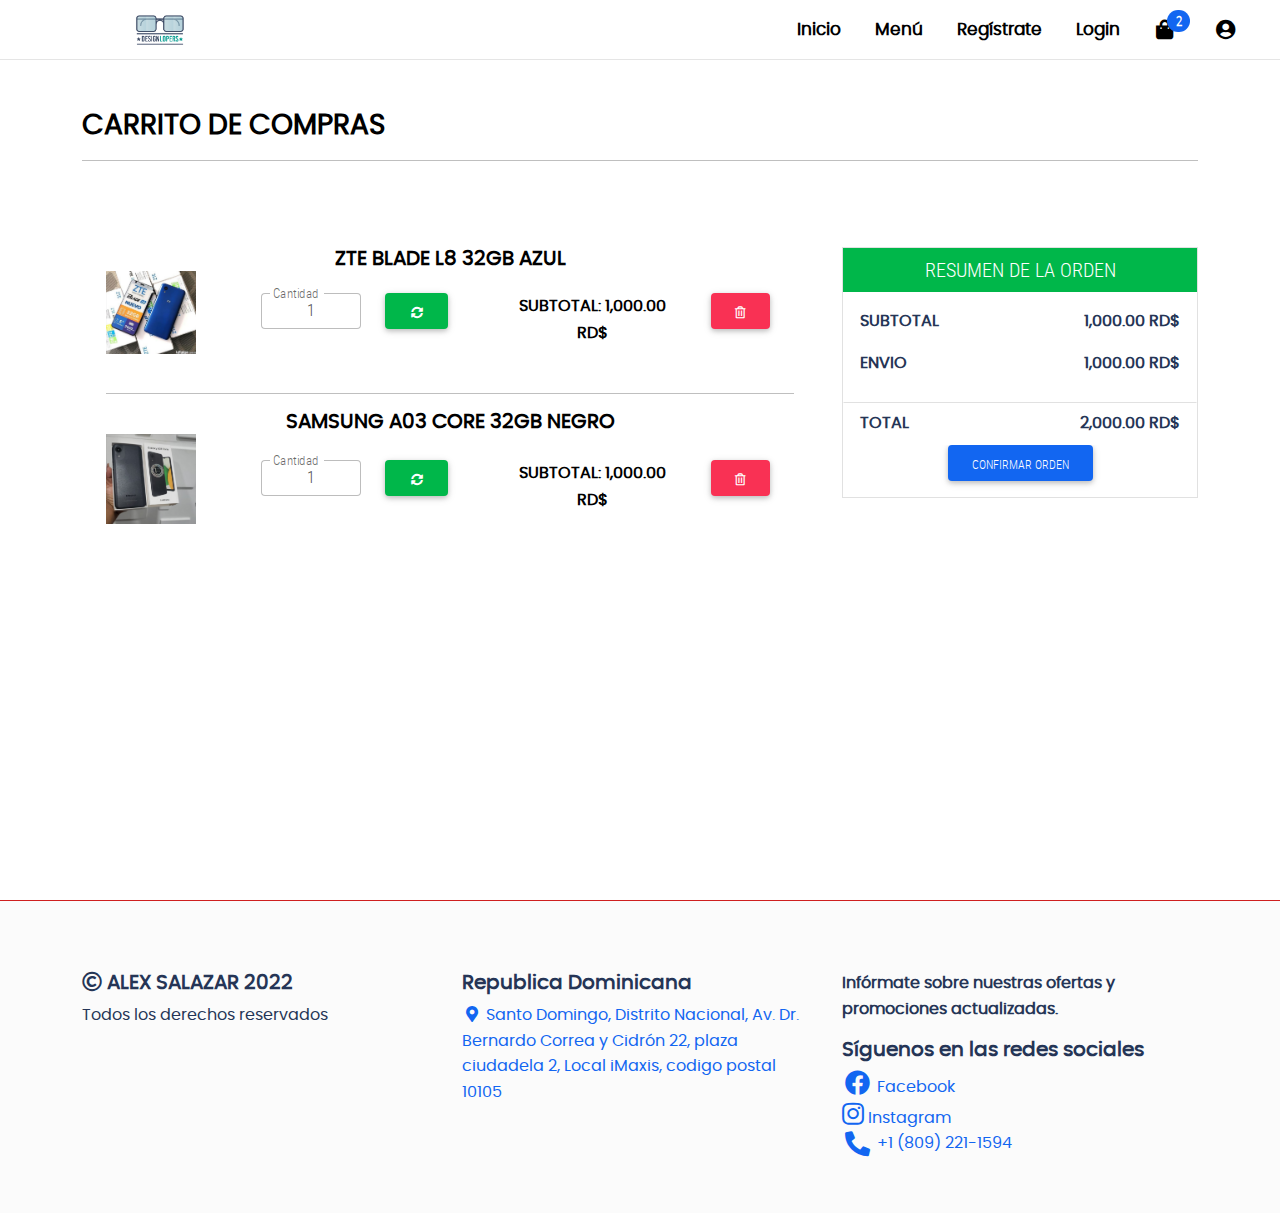
<file: bag.html>
<!DOCTYPE html>
<html lang="es">
<head>
	<meta charset="UTF-8">
	<meta name="viewport" content="width=device-width, user-scalable=no, initial-scale=1.0, maximum-scale=1.0, minimum-scale=1.0">
	<title>Restaurant</title>

	<!-- Normalize V8.0.1 -->
	<link rel="stylesheet" href="./css/normalize.css">

	<!-- MDBootstrap V5 -->
	<link rel="stylesheet" href="./css/mdb.min.css">

	<!-- Font Awesome V5.15.1 -->
	<link rel="stylesheet" href="./css/all.css">

	<!-- Sweet Alert V10.13.0 -->
	<script src="./js/sweetalert2.js" ></script>

	<!-- General Styles -->
	<link rel="stylesheet" href="./css/style.css">

</head>
<body id="main-body">

	<!-- Header -->
	<header class="header full-box bg-white">
	    <div class="header-brand full-box">
	        <a href="index.html">
	            <img src="./assets/img/logo.png" alt="Designlopers" class="img-fluid">
	        </a>
	    </div>

	    <div class="header-options full-box">
	        <nav class="header-navbar full-box poppins-regular font-weight-bold scroll" onclick="show_menu_mobile()" >
	            <ul class="list-unstyled full-box" >
	                <li>
	                    <a href="index.html" >Inicio</a>
	                </li>
	                <li>
	                    <a href="menu.html" >Menú</a>
	                </li>
	                <li>
	                    <a href="registration.html" >Regístrate</a>
	                </li>
	                <li>
	                    <a href="signin.html" >Login</a>
	                </li>
	            </ul>
	        </nav>
	        <a href="bag.html" class="header-button full-box text-center" title="Carrito" >
	            <i class="fas fa-shopping-bag"></i>
	            <span class="badge bg-primary rounded-pill bag-count" >2</span>
	        </a>

	        <div class="header-button full-box text-center" id="userMenu" data-mdb-toggle="dropdown" aria-haspopup="true" aria-expanded="false" title="Nombre de usuario" >
	            <i class="fas fa-user-circle"></i>
	        </div>
	        <div class="dropdown-menu div-bordered popup-login" aria-labelledby="userMenu">
	            <p class="text-center" style="padding-top: 10px;">
	                <i class="fas fa-user-circle fa-3x"></i><br>
	                <small>Nombre de usuario</small>
	            </p>
	            <a class="dropdown-item" href="javascript:void(0);">
	                <i class="fab fa-dashcube fa-fw"></i> &nbsp; Dashboard
	            </a>
	            <a class="dropdown-item" href="javascript:void(0);">
	                <i class="fas fa-sign-out-alt"></i> &nbsp; Cerrar sesión
	            </a>
	        </div>

	        <a href="javascript:void(0);" class="header-button full-box text-center d-lg-none" title="Menú" onclick="show_menu_mobile()" >
	            <i class="fas fa-bars"></i>
	        </a>
	    </div>
	</header>


	<!-- Content -->
	<section class="container-cart ">
	    <div class="container container-web-page">
	        <h3 class="font-weight-bold poppins-regular text-uppercase">Carrito de compras</h3>
	        <hr>
	    </div>
	    
	    <div class="container" style="padding-top: 40px;">

	        <div class="row">
	            <div class="col-12 col-md-7 col-lg-8">
	                <div class="container-fluid">

	                    <h5 class="poppins-regular font-weight-bold full-box text-center">ZTE BLADE L8 32GB AZUL</h5>
	                    <div class="bag-item full-box">
	                        <figure class="full-box">
	                            <img src="./cel/1 (1).png" class="img-fluid" alt="platillo_nombre">
	                        </figure>
	                        <div class="full-box">
	                            <div class="container-fluid">
	                                <div class="row">
	                                    <div class="col-12 col-lg-6 text-center mb-4">
	                                        <div class="row justify-content-center">
	                                            <div class="col-auto">
	                                                <div class="form-outline mb-4">
	                                                    <input type="text" value="1" class="form-control text-center" id="product_cant_1" pattern="[0-9]{1,10}" maxlength="10" style="max-width: 100px; ">
	                                                    <label for="product_cant_1" class="form-label">Cantidad</label>
	                                                </div>
	                                            </div>
	                                            <div class="col-auto">
	                                                <button type="button" class="btn btn-success" data-mdb-toggle="tooltip" data-mdb-placement="bottom" title="Actualizar cantidad" ><i class="fas fa-sync-alt fa-fw"></i></button>
	                                            </div>
	                                        </div>
	                                    </div>
	                                    <div class="col-12 col-lg-4 text-center mb-4">
	                                        <span class="poppins-regular font-weight-bold" >SUBTOTAL:  1,000.00 RD$</span>
	                                    </div>
	                                    <div class="col-12 col-lg-2 text-center text-lg-end mb-4">
	                                        <button type="button" class="btn btn-danger" data-mdb-toggle="tooltip" data-mdb-placement="bottom" title="Quitar del carrito" >
	                                            <span aria-hidden="true"><i class="far fa-trash-alt"></i></span>
	                                        </button>
	                                    </div>
	                                </div>
	                            </div>
	                        </div>
	                    </div>


	                    <hr>


	                    <h5 class="poppins-regular font-weight-bold full-box text-center">SAMSUNG A03 CORE 32GB NEGRO</h5>
	                    <div class="bag-item full-box">
	                        <figure class="full-box">
	                            <img src="./cel/1 (11).png" class="img-fluid" alt="platillo_nombre">
	                        </figure>
	                        <div class="full-box">
	                            <div class="container-fluid">
	                                <div class="row">
	                                    <div class="col-12 col-lg-6 text-center mb-4">
	                                        <div class="row justify-content-center">
	                                            <div class="col-auto">
	                                                <div class="form-outline mb-4">
	                                                    <input type="text" value="1" class="form-control text-center" id="product_cant_2" pattern="[0-9]{1,10}" maxlength="10" style="max-width: 100px; ">
	                                                    <label for="product_cant_2" class="form-label">Cantidad</label>
	                                                </div>
	                                            </div>
	                                            <div class="col-auto">
	                                                <button type="button" class="btn btn-success" data-mdb-toggle="tooltip" data-mdb-placement="bottom" title="Actualizar cantidad" ><i class="fas fa-sync-alt fa-fw"></i></button>
	                                            </div>
	                                        </div>
	                                    </div>
	                                    <div class="col-12 col-lg-4 text-center mb-4">
	                                        <span class="poppins-regular font-weight-bold" >SUBTOTAL: 1,000.00 RD$</span>
	                                    </div>
	                                    <div class="col-12 col-lg-2 text-center text-lg-end mb-4">
	                                        <button type="button" class="btn btn-danger" data-mdb-toggle="tooltip" data-mdb-placement="bottom" title="Quitar del carrito" >
	                                            <span aria-hidden="true"><i class="far fa-trash-alt"></i></span>
	                                        </button>
	                                    </div>
	                                </div>
	                            </div>
	                        </div>
	                    </div>

	                </div> 
	            </div>
	            <div class="col-12 col-md-5 col-lg-4">
	                <div class="full-box div-bordered">
	                    <h5 class="text-center text-uppercase bg-success" style="color: #FFF; padding: 10px 0;">Resumen de la orden</h5>
	                    <ul class="list-group bag-details">
	                        <a class="list-group-item d-flex justify-content-between align-items-center text-uppercase poppins-regular font-weight-bold">
	                            Subtotal
	                            <span>1,000.00 RD$</span>
	                        </a>
	                        <a class="list-group-item d-flex justify-content-between align-items-center text-uppercase poppins-regular font-weight-bold">
	                            Envio
	                            <span>1,000.00 RD$</span>
	                        </a>
	                        <a class="list-group-item d-flex justify-content-between align-items-center" style="border-bottom: 1px solid #E1E1E1;"></a>
	                        <a class="list-group-item d-flex justify-content-between align-items-center text-uppercase poppins-regular font-weight-bold">
	                            Total
	                            <span>2,000.00 RD$</span>
	                        </a>
	                    </ul>
	                    <p class="text-center">
	                        <button type="button" class="btn btn-primary">Confirmar orden</button>
	                    </p>
	                </div>
	            </div>
	        </div>


	    </div>

	    <!-- Carrito vacio --
	    <div class="container">
	        <p class="text-center" ><i class="fas fa-shopping-bag fa-5x"></i></p>
	        <h4 class="text-center poppins-regular font-weight-bold" >Carrito de compras vacío</h4>
	    </div> -->
	</section>


	<!-- Footer -->
	<footer class="footer">
		<div class="container">
			<div class="row">
				<div class="col-12 col-md-4">
					<ul class="list-unstyled">
						<li>
							<h5 class="font-weight-bold"><i class="far fa-copyright"></i> ALEX SALAZAR 2022</h5>
						</li>
						<li> Todos los derechos reservados </li>
					</ul>
				</div>
				<div class="col-12 col-md-4">
					<ul class="list-unstyled">
						<li>
							<h5 class="font-weight-bold">Republica Dominicana</h5>
						</li>
						<li>
							<a class="socialicon" title="Facebook" target="_blank"
							href="https://www.google.com/maps/place/iMaxis+EIRL/@18.4585727,-69.916942,15z/data=!4m5!3m4!1s0x0:0xfb0dd6a3edb8d105!8m2!3d18.4585526!4d-69.9169309" class="footer-link" target="_blank">
							<i class="fas fa-map-marker-alt fa-fw"></i> Santo Domingo, Distrito Nacional, Av. Dr. Bernardo Correa y Cidrón 22, plaza ciudadela 2, Local iMaxis, codigo postal 10105

						   </a>
						</li>

					</ul>
				</div>
				<div class="col-12 col-md-4">
					<ul class="list-unstyled">
						<li>
							<p><b>Infórmate sobre nuestras ofertas y promociones actualizadas.</b> </p>
							<h5 class="font-weight-bold">Síguenos en las redes sociales</h5>
						</li>
						<li>
							<a class="socialicon" title="Facebook" target="_blank"
							href="https://es-la.facebook.com/iMaxisShop/" class="footer-link" target="_blank">
								<i class="fab fa-facebook fa-fw" style="font-size: 25px"></i> Facebook
							</a>
						</li>

						<li>
							<a  class="socialicon" title="Instagram" target="_blank"
							 href="https://www.instagram.com/imaxiscellphone/?hl=es" class="footer-link" target="_blank">
								<i class="fab fa-instagram" style="font-size: 25px;">
								</i> Instagram
							</a>
						</li>
						<div>
							<li>
								
	
							<a  class="socialicon" title="Telefono" target="_blank"
							 href="tel:+1 (809) 221-1594" > 	<i class="fas fa-fw fa-phone-alt" style="vertical-align: middle;font-size:25px; "></i>  +1 (809)
								221-1594</a>
							</li>
							
						</div>
					</ul>
				</div>
			</div>
		</div>
	</footer>

	
	<!-- MDBootstrap V5 -->
	<script src="./js/mdb.min.js" ></script>

	<!-- General scripts -->
	<script src="./js/main.js" ></script>
</body>
</html>
</file>
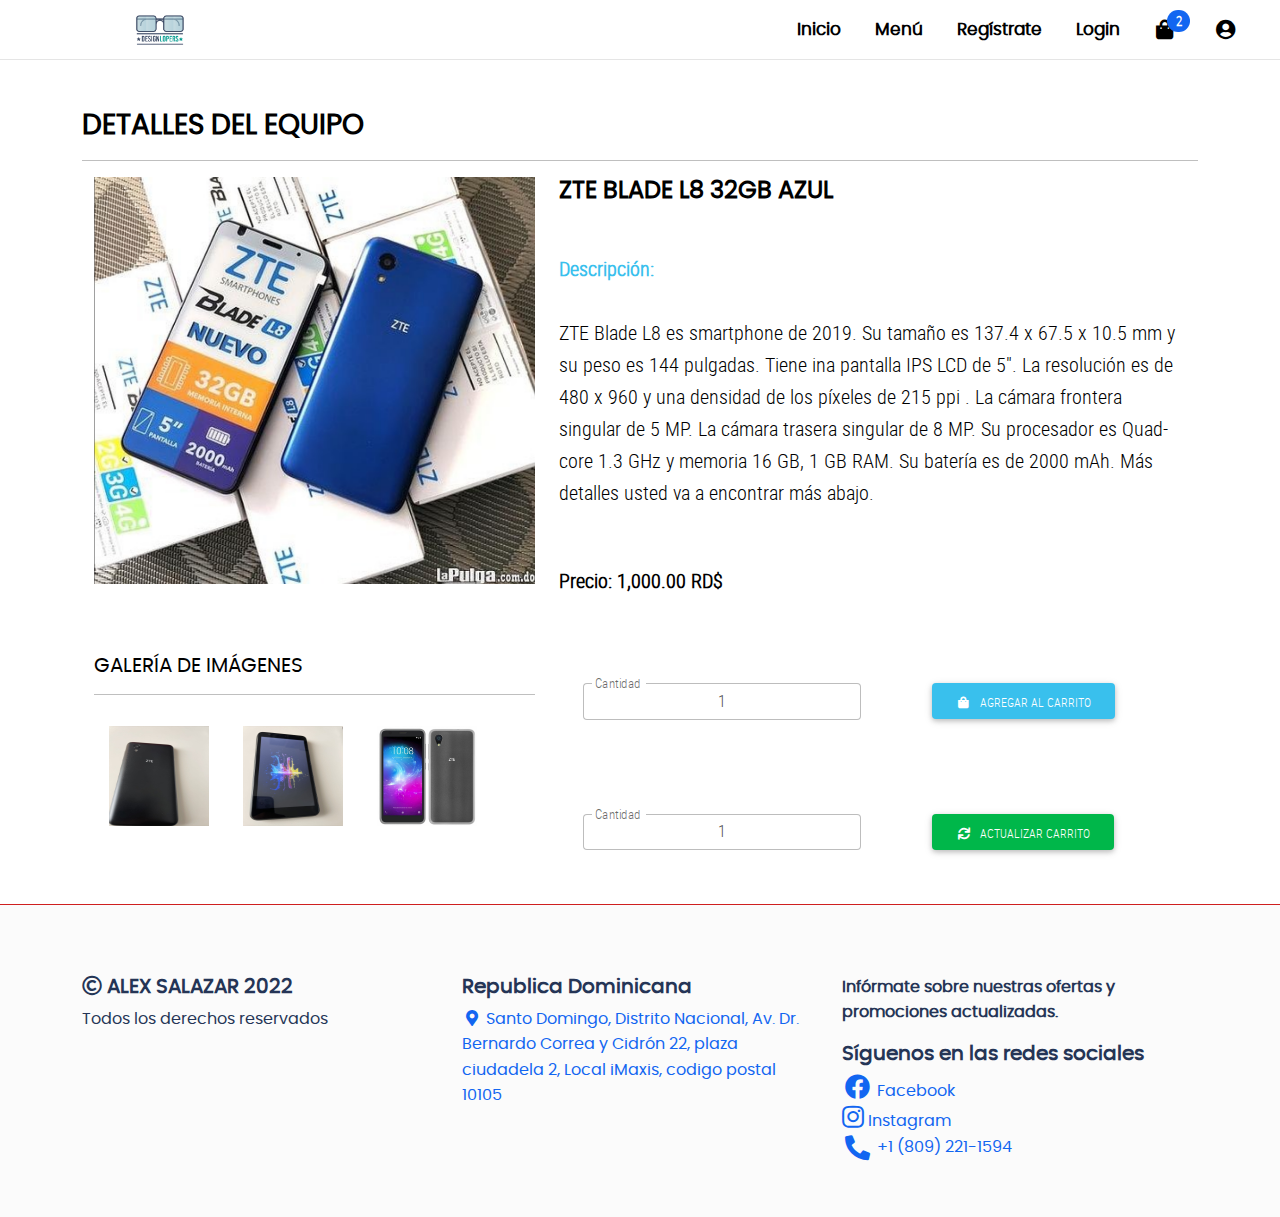
<file: details.html>
<!DOCTYPE html>
<html lang="es">
<head>
	<meta charset="UTF-8">
	<meta name="viewport" content="width=device-width, user-scalable=no, initial-scale=1.0, maximum-scale=1.0, minimum-scale=1.0">
	<title>Restaurant</title>

	<!-- Normalize V8.0.1 -->
	<link rel="stylesheet" href="./css/normalize.css">

	<!-- MDBootstrap V5 -->
	<link rel="stylesheet" href="./css/mdb.min.css">

	<!-- Font Awesome V5.15.1 -->
	<link rel="stylesheet" href="./css/all.css">

	<!-- Sweet Alert V10.13.0 -->
	<script src="./js/sweetalert2.js" ></script>

	<!-- General Styles -->
	<link rel="stylesheet" href="./css/style.css">

</head>
<body id="main-body">

	<!-- Header -->
	<header class="header full-box bg-white">
	    <div class="header-brand full-box">
	        <a href="index.html">
	            <img src="./assets/img/logo.png" alt="Designlopers" class="img-fluid">
	        </a>
	    </div>

	    <div class="header-options full-box">
	        <nav class="header-navbar full-box poppins-regular font-weight-bold scroll" onclick="show_menu_mobile()" >
	            <ul class="list-unstyled full-box" >
	                <li>
	                    <a href="index.html" >Inicio</a>
	                </li>
	                <li>
	                    <a href="menu.html" >Menú</a>
	                </li>
	                <li>
	                    <a href="registration.html" >Regístrate</a>
	                </li>
	                <li>
	                    <a href="signin.html" >Login</a>
	                </li>
	            </ul>
	        </nav>
	        <a href="bag.html" class="header-button full-box text-center" title="Carrito" >
	            <i class="fas fa-shopping-bag"></i>
	            <span class="badge bg-primary rounded-pill bag-count" >2</span>
	        </a>

	        <div class="header-button full-box text-center" id="userMenu" data-mdb-toggle="dropdown" aria-haspopup="true" aria-expanded="false" title="Nombre de usuario" >
	            <i class="fas fa-user-circle"></i>
	        </div>
	        <div class="dropdown-menu div-bordered popup-login" aria-labelledby="userMenu">
	            <p class="text-center" style="padding-top: 10px;">
	                <i class="fas fa-user-circle fa-3x"></i><br>
	                <small>Nombre de usuario</small>
	            </p>
	            <a class="dropdown-item" href="javascript:void(0);">
	                <i class="fab fa-dashcube fa-fw"></i> &nbsp; Dashboard
	            </a>
	            <a class="dropdown-item" href="javascript:void(0);">
	                <i class="fas fa-sign-out-alt"></i> &nbsp; Cerrar sesión
	            </a>
	        </div>

	        <a href="javascript:void(0);" class="header-button full-box text-center d-lg-none" title="Menú" onclick="show_menu_mobile()" >
	            <i class="fas fa-bars"></i>
	        </a>
	    </div>
	</header>


	<!-- Content -->
	<div class="container container-web-page">
	    <h3 class="font-weight-bold poppins-regular text-uppercase">Detalles del Equipo</h3>
	    <hr>
	    <div class="container-fluid">
	        <div class="row">
	            <div class="col-12 col-lg-5">
	                <!--cover-->
	                <figure class="full-box">
	                    <img class="img-fluid" src="./cel/1 (1).png" alt="platillo_">
	                </figure>

	                <!-- Galery -->
	                <h5 class="poppins-regular text-uppercase" style="padding-top: 70px;">Galería de imágenes</h5>
	                <hr>
	                <div class="galery-details full-box">

	                    <!--cover-->
	                    <figure class="full-box">
	                        <a data-fslightbox="gallery" href="./cel/detalle/l8_1.jpg">
	                            <img class="img-fluid" src="./cel/detalle/l8_1.jpg" alt="platillo_">
	                        </a>
	                    </figure>

	                    <!--otras-->
	                    <figure class="full-box">
	                        <a data-fslightbox="gallery" href="./cel/detalle/l8_2.jpg">
	                            <img class="img-fluid" src="./cel/detalle/l8_2.jpg" alt="platillo_">
	                        </a>
	                    </figure>

	                    <figure class="full-box">
	                        <a data-fslightbox="gallery" href="./cel/detalle/l8_3.jpg">
	                            <img class="img-fluid" src="./cel/detalle/l8_3.jpg" alt="platillo_">
	                        </a>
	                    </figure>

	                </div>
	            </div>
	            <div class="col-12 col-lg-7">

	                <h4 class="font-weight-bold poppins-regular tittle-details">ZTE BLADE L8 32GB AZUL</h4>

	                <p class="text-justify lead" style="padding: 40px 0;">
	                    <span class="text-info lead font-weight-bold">Descripción:</span><br>
	<br>					
   <b>ZTE Blade L8 es </b> smartphone de 2019. Su tamaño es 137.4 x 67.5 x 10.5 mm y su peso es 144 pulgadas. Tiene ina pantalla IPS LCD de 5". La resolución es de 480 x 960 y una densidad de los píxeles de 215 ppi . La cámara frontera singular de 5 MP. La cámara trasera singular de 8 MP. Su procesador es Quad-core 1.3 GHz y memoria 16 GB, 1 GB RAM. Su batería es de 2000 mAh. Más detalles usted va a encontrar más abajo.
	                </p>

	                <p class="lead font-weight-bold">Precio: 1,000.00 RD$</p>

	                <!-- Agregar al carrito -->
	                <form action="" style="padding-top: 70px;">
	                    <div class="container-fluid">
	                        <div class="row">
	                            <div class="col-12 col-md-6">
	                                <div class="form-outline mb-4">
	                                    <input type="text" value="1" class="form-control text-center" id="product_cant" pattern="[0-9]{1,10}" maxlength="10" >
	                                    <label for="product_cant" class="form-label">Cantidad</label>
	                                </div>
	                            </div>
	                            <div class="col-12 col-md-6 text-center">
	                                <button type="submit" class="btn btn-info"><i class="fas fa-shopping-bag fa-fw"></i> &nbsp; Agregar al carrito</button>
	                            </div>
	                        </div>
	                    </div>
	                </form>

	                <!-- Actualizar el carrito -->
	                <form action="" style="padding-top: 70px;">
	                    <div class="container-fluid">
	                        <div class="row">
	                            <div class="col-12 col-md-6">
	                                <div class="form-outline mb-4">
	                                    <input type="text" value="1" class="form-control text-center" id="product_cant" pattern="[0-9]{1,10}" maxlength="10" >
	                                    <label for="product_cant" class="form-label">Cantidad</label>
	                                </div>
	                            </div>
	                            <div class="col-12 col-md-6 text-center">
	                                <button type="submit" class="btn btn-success"><i class="fas fa-sync fa-fw"></i> &nbsp; Actualizar carrito</button>
	                            </div>
	                        </div>
	                    </div>
	                </form>
	            </div>
	        </div>
	    </div>
	</div>


	<!-- Footer -->
	<footer class="footer">
		<div class="container">
			<div class="row">
				<div class="col-12 col-md-4">
					<ul class="list-unstyled">
						<li>
							<h5 class="font-weight-bold"><i class="far fa-copyright"></i> ALEX SALAZAR 2022</h5>
						</li>
						<li> Todos los derechos reservados </li>
					</ul>
				</div>
				<div class="col-12 col-md-4">
					<ul class="list-unstyled">
						<li>
							<h5 class="font-weight-bold">Republica Dominicana</h5>
						</li>
						<li>
							<a class="socialicon" title="Facebook" target="_blank"
							href="https://www.google.com/maps/place/iMaxis+EIRL/@18.4585727,-69.916942,15z/data=!4m5!3m4!1s0x0:0xfb0dd6a3edb8d105!8m2!3d18.4585526!4d-69.9169309" class="footer-link" target="_blank">
							<i class="fas fa-map-marker-alt fa-fw"></i> Santo Domingo, Distrito Nacional, Av. Dr. Bernardo Correa y Cidrón 22, plaza ciudadela 2, Local iMaxis, codigo postal 10105

						   </a>
						</li>

					</ul>
				</div>
				<div class="col-12 col-md-4">
					<ul class="list-unstyled">
						<li>
							<p><b>Infórmate sobre nuestras ofertas y promociones actualizadas.</b> </p>
							<h5 class="font-weight-bold">Síguenos en las redes sociales</h5>
						</li>
						<li>
							<a class="socialicon" title="Facebook" target="_blank"
							href="https://es-la.facebook.com/iMaxisShop/" class="footer-link" target="_blank">
								<i class="fab fa-facebook fa-fw" style="font-size: 25px"></i> Facebook
							</a>
						</li>

						<li>
							<a  class="socialicon" title="Instagram" target="_blank"
							 href="https://www.instagram.com/imaxiscellphone/?hl=es" class="footer-link" target="_blank">
								<i class="fab fa-instagram" style="font-size: 25px;">
								</i> Instagram
							</a>
						</li>
						<div>
							<li>
								
	
							<a  class="socialicon" title="Telefono" target="_blank"
							 href="tel:+1 (809) 221-1594" > 	<i class="fas fa-fw fa-phone-alt" style="vertical-align: middle;font-size:25px; "></i>  +1 (809)
								221-1594</a>
							</li>
							
						</div>
					</ul>
				</div>
			</div>
		</div>
	</footer>

	
	<!-- MDBootstrap V5 -->
	<script src="./js/mdb.min.js" ></script>

	<!-- fslightbox -->
	<script src="./js/fslightbox.js" ></script>

	<!-- General scripts -->
	<script src="./js/main.js" ></script>
</body>
</html>
</file>
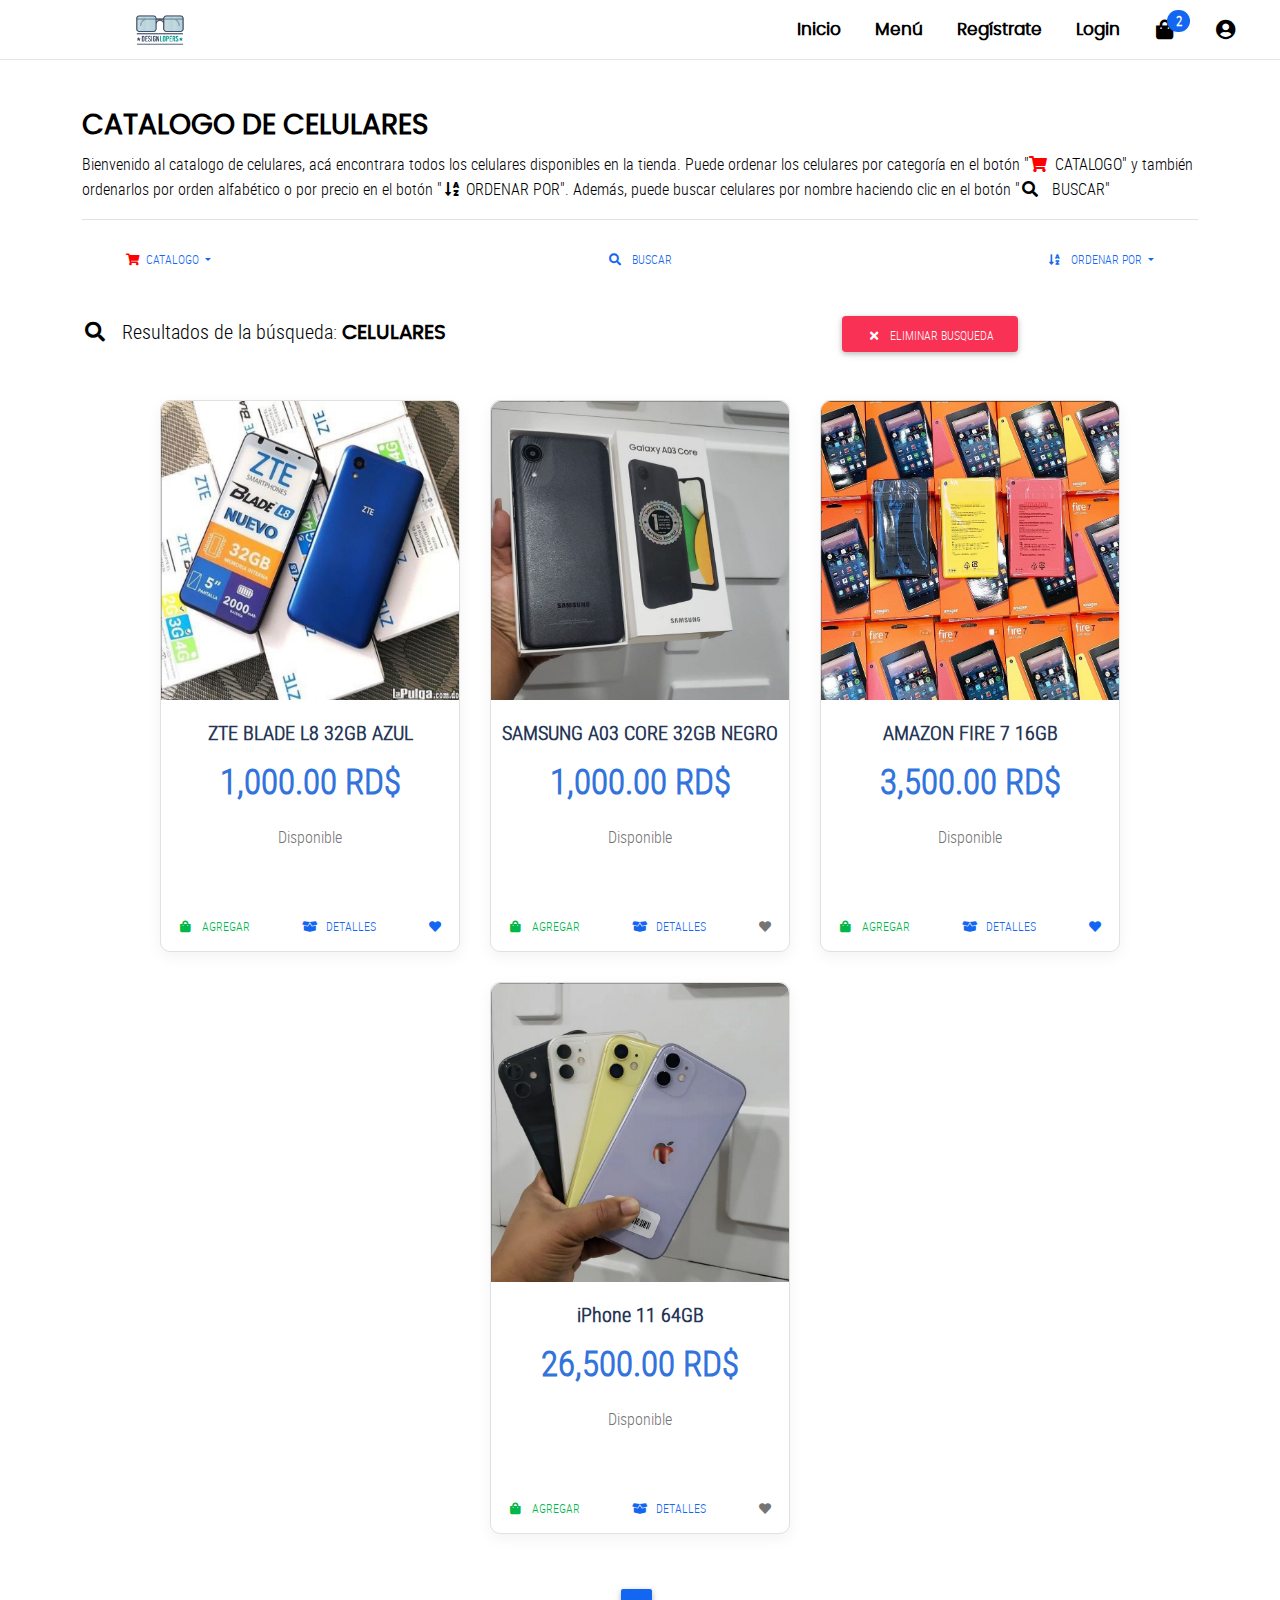
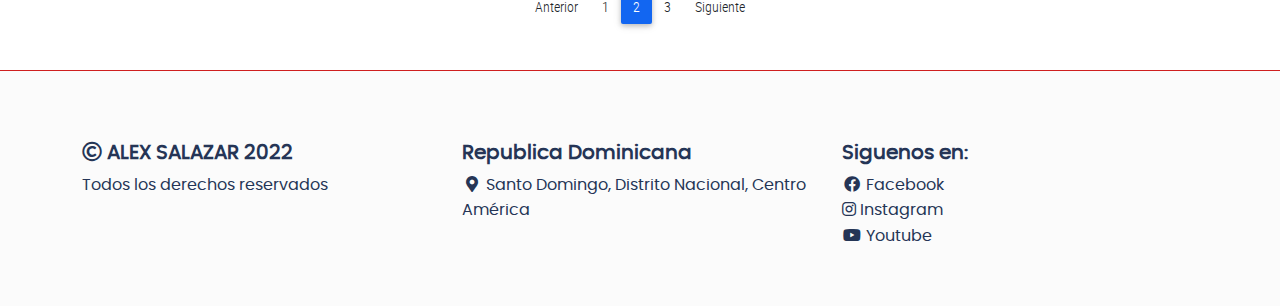
<file: menu.html>
<!DOCTYPE html>
<html lang="es">
<head>
	<meta charset="UTF-8">
	<meta name="viewport" content="width=device-width, user-scalable=no, initial-scale=1.0, maximum-scale=1.0, minimum-scale=1.0">
	<title>Restaurant</title>

	<!-- Normalize V8.0.1 -->
	<link rel="stylesheet" href="./css/normalize.css">

	<!-- MDBootstrap V5 -->
	<link rel="stylesheet" href="./css/mdb.min.css">

	<!-- Font Awesome V5.15.1 -->
	<link rel="stylesheet" href="./css/all.css">

	<!-- Sweet Alert V10.13.0 -->
	<script src="./js/sweetalert2.js" ></script>

	<!-- General Styles -->
	<link rel="stylesheet" href="./css/style.css">

</head>
<body id="main-body">

	<!-- Header -->
	<header class="header full-box bg-white">
	    <div class="header-brand full-box">
	        <a href="index.html">
	            <img src="./assets/img/logo.png" alt="Designlopers" class="img-fluid">
	        </a>
	    </div>

	    <div class="header-options full-box">
	        <nav class="header-navbar full-box poppins-regular font-weight-bold scroll" onclick="show_menu_mobile()" >
	            <ul class="list-unstyled full-box" >
	                <li>
	                    <a href="index.html" >Inicio</a>
	                </li>
	                <li>
	                    <a href="menu.html" >Menú</a>
	                </li>
	                <li>
	                    <a href="registration.html" >Regístrate</a>
	                </li>
	                <li>
	                    <a href="signin.html" >Login</a>
	                </li>
	            </ul>
	        </nav>
	        <a href="bag.html" class="header-button full-box text-center" title="Carrito" >
	            <i class="fas fa-shopping-bag"></i>
	            <span class="badge bg-primary rounded-pill bag-count" >2</span>
	        </a>

	        <div class="header-button full-box text-center" id="userMenu" data-mdb-toggle="dropdown" aria-haspopup="true" aria-expanded="false" title="Nombre de usuario" >
	            <i class="fas fa-user-circle"></i>
	        </div>
	        <div class="dropdown-menu div-bordered popup-login" aria-labelledby="userMenu">
	            <p class="text-center" style="padding-top: 10px;">
	                <i class="fas fa-user-circle fa-3x"></i><br>
	                <small>Nombre de usuario</small>
	            </p>
	            <a class="dropdown-item" href="javascript:void(0);">
	                <i class="fab fa-dashcube fa-fw"></i> &nbsp; Dashboard
	            </a>
	            <a class="dropdown-item" href="javascript:void(0);">
	                <i class="fas fa-sign-out-alt"></i> &nbsp; Cerrar sesión
	            </a>
	        </div>

	        <a href="javascript:void(0);" class="header-button full-box text-center d-lg-none" title="Menú" onclick="show_menu_mobile()" >
	            <i class="fas fa-bars"></i>
	        </a>
	    </div>
	</header>


	<!-- Content -->
	<div class="container container-web-page">
	    <h3 class="font-weight-bold poppins-regular text-uppercase">Catalogo de celulares</h3>
	    <p class="text-justify">Bienvenido al catalogo de celulares, acá encontrara todos los celulares disponibles en la tienda. Puede ordenar los celulares por categoría en el botón "<i class='fas fa-shopping-cart' style="color:red"></i>&nbsp; CATALOGO" y también ordenarlos por orden alfabético o por precio en el botón "<i class="fas fa-sort-alpha-down fa-fw"></i> ORDENAR POR". Además, puede buscar celulares por nombre haciendo clic en el botón "<i class="fas fa-search fa-fw"></i> &nbsp; BUSCAR"</p>

	    <div class="container-fluid" style="border-top: 1px solid #E1E1E1; padding: 20px; ">
	        <div class="row align-items-center">
	            <div class="col-12 col-sm-4 text-center text-sm-start">
	                <div class="dropdown">
	                    <button class="btn btn-link dropdown-toggle" type="button" id="categorySubMenu" data-mdb-toggle="dropdown" aria-haspopup="true" aria-expanded="false">
							<i class='fas fa-shopping-cart' style="color:red"></i>&nbsp; Catalogo
	                    </button>
	                    <div class="dropdown-menu" aria-labelledby="categorySubMenu">
	                        <a class="dropdown-item" href="#">Catalogo 1</a>
	                        <a class="dropdown-item" href="#">Catalogo 2</a>
	                        <a class="dropdown-item" href="#">Catalogo 3</a>
	                    </div>
	                </div>
	            </div>
	            <div class="col-12 col-sm-4 text-center">
	                <button type="button" class="btn btn-link" data-mdb-toggle="modal" data-mdb-target="#saucerModal">
	                    <i class="fas fa-search fa-fw"></i> &nbsp; Buscar
	                </button>
	            </div>
	            <div class="col-12 col-sm-4 text-center text-sm-end">
	                <div class="dropdown">
	                    <button class="btn btn-link dropdown-toggle" type="button" id="OrderSubMenu" data-mdb-toggle="dropdown" aria-haspopup="true" aria-expanded="false">
	                        <i class="fas fa-sort-alpha-down fa-fw"></i> &nbsp; Ordenar por
	                    </button>
	                    <div class="dropdown-menu" aria-labelledby="OrderSubMenu">
	                        <a class="dropdown-item" href="#">Ascendente (A-Z)</a>
	                        <a class="dropdown-item" href="#">Descendente (Z-A)</a>
	                        <a class="dropdown-item" href="#">Precio (Menor a Mayor)</a>
	                        <a class="dropdown-item" href="#">Precio (Mayor a Menor)</a>
	                    </div>
	                </div>
	            </div>
	        </div>
	    </div>


	    <div class="container-fluid" style="padding: 20px 0;">
	        <div class="row">
	            <div class="col-12 col-md-8">
	                <p class="text-left lead"><i class="fas fa-search fa-fw"></i> &nbsp; Resultados de la búsqueda: <span class="font-weight-bold poppins-regular text-uppercase">Celulares</span></p>
	            </div>
	            <div class="col-12 col-md-4">
	                <button type="button" class="btn btn-danger">
	                    <i class="fas fa-times fa-fw"></i> &nbsp; Eliminar busqueda
	                </button>
	            </div>
	        </div>
	    </div>


	    <div class="container-cards full-box" style="padding-bottom: 40px;">

	      <div class="card-product div-bordered bg-white shadow-2">
	          <figure class="card-product-img">
	              <img class="img-fluid" src="./cel/1 (1).png" alt="nombre_platillo">
	          </figure>
	          <div class="card-product-body">
	              <div class="card-product-content">
	                  <h5 class="text-center fw-bolder">ZTE BLADE L8 32GB AZUL</h5>
	                  <p class="card-product-price text-center fw-bolder">1,000.00 RD$</p>
	                  <span class="full-box text-center text-muted" style="display: block;">Disponible</span>
	              </div>
	              <div class="text-center card-product-options" style="padding: 10px 0;">
	                  <button type="button" class="btn btn-link btn-sm btn-rounded text-success" ><i class="fas fa-shopping-bag fa-fw"></i> &nbsp; Agregar</button>
	                  &nbsp; &nbsp;
	                  <a href="details.html" class="btn btn-link btn-sm btn-rounded" ><i class="fas fa-box-open fa-fw"></i> &nbsp; Detalles</a>
	                  &nbsp; &nbsp;
	                  <button type="button" class="btn btn-link btn-sm btn-rounded" ><i class="fas fa-heart fa-fw"></i></button>
	              </div>
	          </div>
	      </div>

	      <div class="card-product div-bordered bg-white shadow-2">
	          <figure class="card-product-img">
	              <img class="img-fluid" src="./cel/1 (11).png" alt="nombre_platillo">
	          </figure>
	          <div class="card-product-body">
	              <div class="card-product-content">
	                  <h5 class="text-center fw-bolder">SAMSUNG A03 CORE 32GB NEGRO</h5>
	                  <p class="card-product-price text-center fw-bolder">1,000.00 RD$</p>
	                  <span class="full-box text-center text-muted" style="display: block;">Disponible</span>
	              </div>
	              <div class="text-center card-product-options" style="padding: 10px 0;">
	                  <button type="button" class="btn btn-link btn-sm btn-rounded text-success" ><i class="fas fa-shopping-bag fa-fw"></i> &nbsp; Agregar</button>
	                  &nbsp; &nbsp;
	                  <a href="details.html" class="btn btn-link btn-sm btn-rounded" ><i class="fas fa-box-open fa-fw"></i> &nbsp; Detalles</a>
	                  &nbsp; &nbsp;
	                  <button type="button" class="btn btn-link btn-sm btn-rounded text-muted" ><i class="fas fa-heart fa-fw"></i></button>
	              </div>
	          </div>
	      </div>

	      <div class="card-product div-bordered bg-white shadow-2">
	          <figure class="card-product-img">
	              <img class="img-fluid" src="./cel/1 (13).png" alt="nombre_platillo">
	          </figure>
	          <div class="card-product-body">
	              <div class="card-product-content">
	                  <h5 class="text-center fw-bolder">AMAZON FIRE 7 16GB</h5>
	                  <p class="card-product-price text-center fw-bolder">3,500.00 RD$</p>
	                  <span class="full-box text-center text-muted" style="display: block;">Disponible</span>
	              </div>
	              <div class="text-center card-product-options" style="padding: 10px 0;">
	                  <button type="button" class="btn btn-link btn-sm btn-rounded text-success" ><i class="fas fa-shopping-bag fa-fw"></i> &nbsp; Agregar</button>
	                  &nbsp; &nbsp;
	                  <a href="details.html" class="btn btn-link btn-sm btn-rounded" ><i class="fas fa-box-open fa-fw"></i> &nbsp; Detalles</a>
	                  &nbsp; &nbsp;
	                  <button type="button" class="btn btn-link btn-sm btn-rounded" ><i class="fas fa-heart fa-fw"></i></button>
	              </div>
	          </div>
	      </div>

	      <div class="card-product div-bordered bg-white shadow-2">
	          <figure class="card-product-img">
	              <img class="img-fluid" src="./cel/1 (15).png" alt="nombre_platillo">
	          </figure>
	          <div class="card-product-body">
	              <div class="card-product-content">
	                  <h5 class="text-center fw-bolder">iPhone 11 64GB</h5>
	                  <p class="card-product-price text-center fw-bolder">26,500.00 RD$</p>
	                  <span class="full-box text-center text-muted" style="display: block;">Disponible</span>
	              </div>
	              <div class="text-center card-product-options" style="padding: 10px 0;">
	                  <button type="button" class="btn btn-link btn-sm btn-rounded text-success" ><i class="fas fa-shopping-bag fa-fw"></i> &nbsp; Agregar</button>
	                  &nbsp; &nbsp;
	                  <a href="details.html" class="btn btn-link btn-sm btn-rounded" ><i class="fas fa-box-open fa-fw"></i> &nbsp; Detalles</a>
	                  &nbsp; &nbsp;
	                  <button type="button" class="btn btn-link btn-sm btn-rounded text-muted" ><i class="fas fa-heart fa-fw"></i></button>
	              </div>
	          </div>
	      </div>

	    </div>




	    <nav aria-label="Page navigation example">
	        <ul class="pagination justify-content-center">
	            <li class="page-item">
	                <a class="page-link" href="#">Anterior</a>
	            </li>
	            <li class="page-item">
	                <a class="page-link" href="#">1</a>
	            </li>
	            <li class="page-item active">
	                <a class="page-link" href="#">2</a>
	            </li>
	            <li class="page-item">
	                <a class="page-link" href="#">3</a>
	            </li>
	            <li class="page-item">
	                <a class="page-link" href="#">Siguiente</a>
	            </li>
	        </ul>
	    </nav>

	</div>

	<!-- Modal -->
	<div class="modal fade" id="saucerModal" tabindex="-1" aria-hidden="true" aria-labelledby="saucerModalLabel" aria-hidden="true">
	    <div class="modal-dialog" role="document">
	        <div class="modal-content">
	            <div class="modal-header">
	                <h5 class="modal-title" id="saucerModalLabel">Buscar Celular</h5>
	                <button type="button" class="btn-close" data-mdb-dismiss="modal" aria-label="Close"></button>
	            </div>
	            <div class="modal-body">
	                <div class="form-outline mb-4">
	                    <input type="text" pattern="[a-zA-ZáéíóúÁÉÍÓÚñÑ ]{4,25}" class="form-control" name="buscar_platillo" id="buscar_platillo" maxlength="25">
	                    <label for="buscar_platillo" class="form-label">¿Qué estás buscando?</label>
	                </div>
	            </div>
	            <div class="modal-footer">
	                <button type="button" class="btn btn-danger" data-mdb-dismiss="modal"><i class="fas fa-times fa-fw"></i> &nbsp; Cerrar</button>
	                <button type="button" class="btn btn-info"><i class="fas fa-search fa-fw"></i> &nbsp; Buscar</button>
	            </div>
	        </div>
	    </div>
	</div>


	<!-- Footer -->
<footer class="footer">
	<div class="container">
		<div class="row">
			<div class="col-12 col-md-4">
				<ul class="list-unstyled" >
					<li><h5 class="font-weight-bold" ><i class="far fa-copyright"></i> ALEX SALAZAR 2022</h5></li>
					<li> Todos los derechos reservados </li>
				</ul>
			</div>
			<div class="col-12 col-md-4">
				<ul class="list-unstyled" >
					<li><h5 class="font-weight-bold" >Republica Dominicana</h5></li>
					<li><i class="fas fa-map-marker-alt fa-fw"></i> Santo Domingo, Distrito Nacional, Centro América</li>
				</ul>
			</div>
			<div class="col-12 col-md-4">
				<ul class="list-unstyled" >
					<li><h5 class="font-weight-bold" >Siguenos en:</h5> </li>
					<li>
						<a href="https://www.facebook.com/deephack24/" class="footer-link" target="_blank" >
							<i class="fab fa-facebook fa-fw"></i> Facebook
						</a>
					</li>

					<li>
						<a href="https://www.instagram.com/alex_24salazar/" class="footer-link" target="_blank" >
							<i class="fab fa-instagram"></i>
								Instagram
						</a>
	                    </li>

	                    <li>
	                        <a href="https://www.youtube.com/c/CarlosAlfaro007" class="footer-link" target="_blank" >
	                            <i class="fab fa-youtube fa-fw"></i>
	                                Youtube
	                        </a>
	                    </li>
	                </ul>
	            </div>
	        </div>
	    </div>
	</footer>
	
	<!-- MDBootstrap V5 -->
	<script src="./js/mdb.min.js" ></script>

	<!-- General scripts -->
	<script src="./js/main.js" ></script>
</body>
</html>
</file>
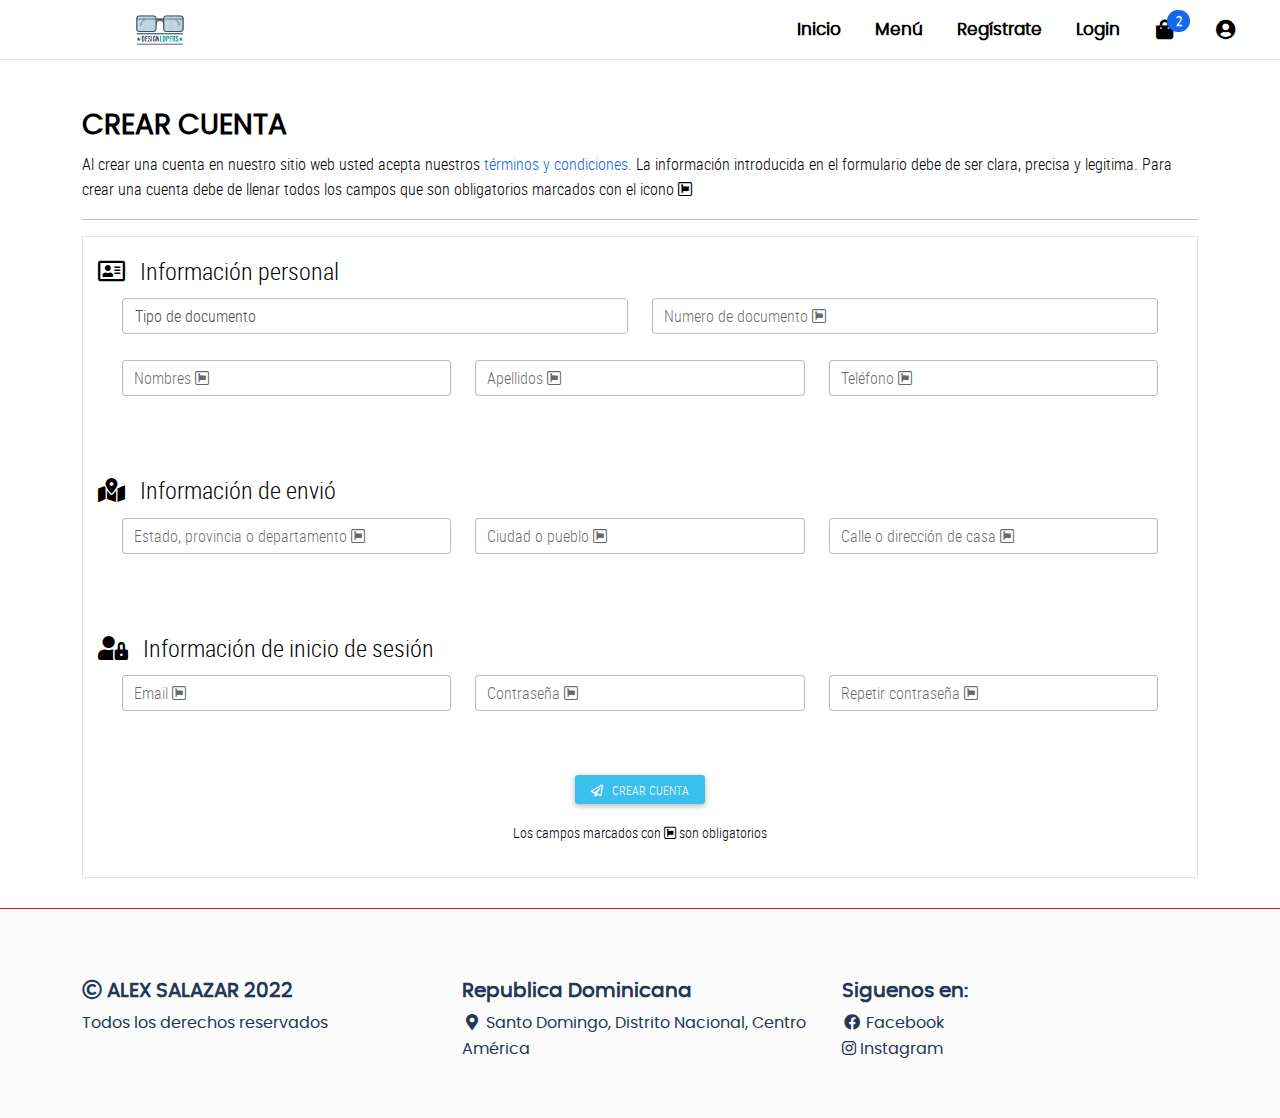
<file: registration.html>
<!DOCTYPE html>
<html lang="es">
<head>
	<meta charset="UTF-8">
	<meta name="viewport" content="width=device-width, user-scalable=no, initial-scale=1.0, maximum-scale=1.0, minimum-scale=1.0">
	<title>Restaurant</title>

	<!-- Normalize V8.0.1 -->
	<link rel="stylesheet" href="./css/normalize.css">

	<!-- MDBootstrap V5 -->
	<link rel="stylesheet" href="./css/mdb.min.css">

	<!-- Font Awesome V5.15.1 -->
	<link rel="stylesheet" href="./css/all.css">

	<!-- Sweet Alert V10.13.0 -->
	<script src="./js/sweetalert2.js" ></script>

	<!-- General Styles -->
	<link rel="stylesheet" href="./css/style.css">

</head>
<body id="main-body">

	<!-- Header -->
	<header class="header full-box bg-white">
	    <div class="header-brand full-box">
	        <a href="index.html">
	            <img src="./assets/img/logo.png" alt="Designlopers" class="img-fluid">
	        </a>
	    </div>

	    <div class="header-options full-box">
	        <nav class="header-navbar full-box poppins-regular font-weight-bold scroll" onclick="show_menu_mobile()" >
	            <ul class="list-unstyled full-box" >
	                <li>
	                    <a href="index.html" >Inicio</a>
	                </li>
	                <li>
	                    <a href="menu.html" >Menú</a>
	                </li>
	                <li>
	                    <a href="registration.html" >Regístrate</a>
	                </li>
	                <li>
	                    <a href="signin.html" >Login</a>
	                </li>
	            </ul>
	        </nav>
	        <a href="bag.html" class="header-button full-box text-center" title="Carrito" >
	            <i class="fas fa-shopping-bag"></i>
	            <span class="badge bg-primary rounded-pill bag-count" >2</span>
	        </a>

	        <div class="header-button full-box text-center" id="userMenu" data-mdb-toggle="dropdown" aria-haspopup="true" aria-expanded="false" title="Nombre de usuario" >
	            <i class="fas fa-user-circle"></i>
	        </div>
	        <div class="dropdown-menu div-bordered popup-login" aria-labelledby="userMenu">
	            <p class="text-center" style="padding-top: 10px;">
	                <i class="fas fa-user-circle fa-3x"></i><br>
	                <small>Nombre de usuario</small>
	            </p>
	            <a class="dropdown-item" href="javascript:void(0);">
	                <i class="fab fa-dashcube fa-fw"></i> &nbsp; Dashboard
	            </a>
	            <a class="dropdown-item" href="javascript:void(0);">
	                <i class="fas fa-sign-out-alt"></i> &nbsp; Cerrar sesión
	            </a>
	        </div>

	        <a href="javascript:void(0);" class="header-button full-box text-center d-lg-none" title="Menú" onclick="show_menu_mobile()" >
	            <i class="fas fa-bars"></i>
	        </a>
	    </div>
	</header>


	<!-- Content -->
	<div class="container container-web-page">
	    <h3 class="font-weight-bold poppins-regular text-uppercase">Crear cuenta</h3>
	    <p class="text-justify">Al crear una cuenta en nuestro sitio web usted acepta nuestros <a href="#">términos y condiciones</a>. La información introducida en el formulario debe de ser clara, precisa y legitima. Para crear una cuenta debe de llenar todos los campos que son obligatorios marcados con el icono <i class="fab fa-font-awesome-alt"></i></p>
	    <hr>
	    <div class="row">
	        <div class="col-12">
	            <form class="div-bordered" action="" style="padding: 15px;">

	                <fieldset>
				        <legend><i class="far fa-address-card"></i> &nbsp; Información personal</legend>
	                    <div class="container-fluid">
	                        <div class="row">
	                            <div class="col-12 col-md-6">
	                                <div class="">
	                                    <select class="form-control" name="cliente_tipo_documento_reg" id="cliente_tipo_documento">
	                                        <option value="" selected="" >Tipo de documento</option>
	                                        <option value="DNI" >1 - DNI</option>
	                                        <option value="Cedula" >2 - Cedula</option>
	                                        <option value="DUI" >3 - DUI</option>
	                                        <option value="Licencia" >4 - Licencia</option>
	                                        <option value="Pasaporte" >5 - Pasaporte</option>
	                                        <option value="Otro" >6 - Otro</option>
	                                    </select>
	                                    <label for="cliente_tipo_documento" class="form-label"></label>
	                                </div>
	                            </div>

	                            <div class="col-12 col-md-6">
	                                <div class="form-outline mb-4">
	                                    <input type="text" pattern="[a-zA-Z0-9-]{7,30}" class="form-control" name="cliente_numero_documento_reg" id="cliente_numero_documento" maxlength="30">
	                                    <label for="cliente_numero_documento" class="form-label">Numero de documento <i class="fab fa-font-awesome-alt"></i></label>
	                                </div>
	                            </div>

	                            <div class="col-12 col-md-4">
	                                <div class="form-outline mb-4">
	                                    <input type="text" pattern="[a-zA-ZáéíóúÁÉÍÓÚñÑ ]{4,35}" class="form-control" name="cliente_nombre_reg" id="cliente_nombre" maxlength="35">
	                                    <label for="cliente_nombre" class="form-label">Nombres <i class="fab fa-font-awesome-alt"></i></label>
	                                </div>
	                            </div>

	                            <div class="col-12 col-md-4">
	                                <div class="form-outline mb-4">
	                                    <input type="text" pattern="[a-zA-ZáéíóúÁÉÍÓÚñÑ ]{4,35}" class="form-control" name="cliente_apellido_reg" id="cliente_apellido" maxlength="35">
	                                    <label for="cliente_apellido" class="form-label">Apellidos <i class="fab fa-font-awesome-alt"></i></label>
	                                </div>
	                            </div>

	                            <div class="col-12 col-md-4">
	                                <div class="form-outline mb-4">
	                                    <input type="text" pattern="[0-9()+]{8,20}" class="form-control" name="cliente_telefono_reg" id="cliente_telefono" maxlength="20">
	                                    <label for="cliente_telefono" class="form-label">Teléfono <i class="fab fa-font-awesome-alt"></i></label>
	                                </div>
	                            </div>
	                        </div>
	                    </div>
	                </fieldset>

	                <br><br>

	                <fieldset>
	                    <legend><i class="fas fa-map-marked-alt"></i> &nbsp; Información de envió</legend>
	                    <div class="container-fluid">
	                        <div class="row">
	                            <div class="col-12 col-md-4">
	                                <div class="form-outline mb-4">
	                                    <input type="text" pattern="[a-zA-ZáéíóúÁÉÍÓÚñÑ ]{4,30}" class="form-control" name="cliente_provincia_reg" id="cliente_provincia" maxlength="30">
	                                    <label for="cliente_provincia" class="form-label">Estado, provincia o departamento <i class="fab fa-font-awesome-alt"></i></label>
	                                </div>
	                            </div>
	                            <div class="col-12 col-md-4">
	                                <div class="form-outline mb-4">
	                                    <input type="text" pattern="[a-zA-ZáéíóúÁÉÍÓÚñÑ ]{4,30}" class="form-control" name="cliente_ciudad_reg" id="cliente_ciudad" maxlength="30">
	                                    <label for="cliente_ciudad" class="form-label">Ciudad o pueblo <i class="fab fa-font-awesome-alt"></i></label>
	                                </div>
	                            </div>
	                            <div class="col-12 col-md-4">
	                                <div class="form-outline mb-4">
	                                    <input type="text" pattern="[a-zA-Z0-9áéíóúÁÉÍÓÚñÑ().,#\- ]{4,70}" class="form-control" name="cliente_direccion_reg" id="cliente_direccion" maxlength="70">
	                                    <label for="cliente_direccion" class="form-label">Calle o dirección de casa <i class="fab fa-font-awesome-alt"></i></label>
	                                </div>
	                            </div>
	                        </div>
	                    </div>
	                </fieldset>

	                <br><br>

	                <fieldset>
	                    <legend><i class="fas fa-user-lock"></i> &nbsp; Información de inicio de sesión</legend>
	                    <div class="container-fluid">
	                        <div class="row">
	                            <div class="col-12 col-md-4">
	                                <div class="form-outline mb-4">
	                                    <input type="email" class="form-control" name="cliente_email_reg" id="cliente_email" maxlength="47">
	                                    <label for="cliente_email" class="form-label">Email <i class="fab fa-font-awesome-alt"></i></label>
	                                </div>
	                            </div>
	                            <div class="col-12 col-md-4">
	                                <div class="form-outline mb-4">
	                                    <input type="password" class="form-control" name="cliente_clave_1_reg" id="cliente_clave_1" pattern="[a-zA-Z0-9$@.-]{7,100}" maxlength="100" >
	                                    <label for="cliente_clave_1" class="form-label">Contraseña <i class="fab fa-font-awesome-alt"></i></label>
	                                </div>
	                            </div>
	                            <div class="col-12 col-md-4">
	                                <div class="form-outline mb-4">
	                                    <input type="password" class="form-control" name="cliente_clave_2_reg" id="cliente_clave_2" pattern="[a-zA-Z0-9$@.-]{7,100}" maxlength="100" >
	                                    <label for="cliente_clave_2" class="form-label">Repetir contraseña <i class="fab fa-font-awesome-alt"></i></label>
	                                </div>
	                            </div>
	                        </div>
	                    </div>
	                </fieldset>

	                <p class="text-center" style="margin-top: 40px;">
	                    <button type="submit" class="btn btn-info btn-sm"><i class="far fa-paper-plane"></i> &nbsp; CREAR CUENTA</button>
	                </p>
	                <p class="text-center">
	                    <small>Los campos marcados con <i class="fab fa-font-awesome-alt"></i> son obligatorios</small>
	                </p>
	            </form>
	        </div>
	    </div>
	</div>


	<!-- Footer -->
	<footer class="footer">
	    <div class="container">
	        <div class="row">
	            <div class="col-12 col-md-4">
	                <ul class="list-unstyled" >
	                    <li><h5 class="font-weight-bold" ><i class="far fa-copyright"></i> ALEX SALAZAR 2022</h5></li>
	                    <li> Todos los derechos reservados </li>
	                </ul>
	            </div>
	            <div class="col-12 col-md-4">
	                <ul class="list-unstyled" >
	                    <li><h5 class="font-weight-bold" >Republica Dominicana</h5></li>
	                    <li><i class="fas fa-map-marker-alt fa-fw"></i> Santo Domingo, Distrito Nacional, Centro América</li>
	                </ul>
	            </div>
	            <div class="col-12 col-md-4">
	                <ul class="list-unstyled" >
	                    <li><h5 class="font-weight-bold" >Siguenos en:</h5> </li>
	                    <li>
	                        <a href="https://www.facebook.com/deephack24/" class="footer-link" target="_blank" >
	                            <i class="fab fa-facebook fa-fw"></i> Facebook
	                        </a>
	                    </li>

	                    <li>
	                        <a href="https://www.instagram.com/alex_24salazar/" class="footer-link" target="_blank" >
	                            <i class="fab fa-instagram"></i>
	                                Instagram
	                        </a>
	                    </li>
	                </ul>
	            </div>
	        </div>
	    </div>
	</footer>
	
	
	<!-- MDBootstrap V5 -->
	<script src="./js/mdb.min.js" ></script>

	<!-- General scripts -->
	<script src="./js/main.js" ></script>
</body>
</html>
</file>
<file: css/style.css>
@font-face{
    font-family: 'roboto_medium_regular';
    src: url('../webfonts/roboto-medium-webfont.woff2') format('woff2'),
         url('../webfonts/roboto-medium-webfont.woff') format('woff');
    font-weight: normal;
    font-style: normal;

}

@font-face{
    font-family: 'roboto_condensed_light';
    src: url('../webfonts/robotocondensed-light-webfont.woff2') format('woff2'),
         url('../webfonts/robotocondensed-light-webfont.woff') format('woff'),
         url('../webfonts/robotocondensed-light-webfont.ttf') format('truetype');
    font-weight: normal;
    font-style: normal;
}

@font-face{
    font-family: 'roboto_condensed_regular';
    src: url('../webfonts/robotocondensed-regular-webfont.woff2') format('woff2'),
         url('../webfonts/robotocondensed-regular-webfont.woff') format('woff');
    font-weight: normal;
    font-style: normal;

}

@font-face{
	font-family: 'poppinsregular';
	src: url('../webfonts/popins/poppins-regular-webfont.eot');
	src: url('../webfonts/popins/poppins-regular-webfont.woff2') format('woff2'),
		 url('../webfonts/popins/poppins-regular-webfont.woff') format('woff'),
		 url('../webfonts/popins/poppins-regular-webfont.ttf') format('truetype');
	font-weight: normal;
	font-style: normal;
}

:root{
	--color-one: #F5F5F5;
	--color-two: #24292E;
	--color-three: #EC5252;

	--form-color: #14111A;

	--accent-color: #253556;
	--border-color: #D8D8D8;
	
	--header-height: 60px;
}

body,html{
	font-family: 'roboto_condensed_light';
	width: 100%;
	height: 100%;
	background-color: #FFF;
	color: var(--bs-black);
	font-size: 16px;
}

.full-box{
	margin: 0;
	padding: 0;
	box-sizing: border-box;
	width: 100%;
}

.div-bordered{
	border: 1px solid #E1E1E1;
}
/*----------  Text Styles  ----------*/
.roboto-medium{
	font-family: 'roboto_medium_regular';
}
.roboto-condensed-light{
	font-family: 'roboto_condensed_light';
}
.roboto-condensed-regular{
	font-family: 'roboto_condensed_regular';
}
.poppins-regular{
	font-family: 'poppinsregular';
}

/*=========== barra de navegación (web) ===========*/
.header,
.header-brand,
.header-options,
.header-navbar,
.header-button{
	height: var(--header-height);
	transition: all .2s ease-in-out;
	box-sizing: border-box;
	padding: 0;
	margin: 0;
}
.header{
	border-bottom: 1px solid rgba(0, 0, 0, .1);
	position: relative;
	color: var(--text-color);
	display: flex;
}
.header-brand{
	width: 25%;
	display: flex;
	justify-content: center;
	align-items: center;
}
.header-brand img{
	max-width: calc(var(--header-height) - 8px);
}
.header-options{
	width: 75%;
	padding-right: 25px;
	display: flex;
	align-items: center;
	justify-content: flex-end;
}
.header-navbar{
	width: auto;
	padding-top: 0;
	margin-top: 0;
}
.header-navbar ul,
.header-navbar ul li,
.header-navbar ul li a{
	width: auto;
	padding-top: 0;
	margin-top: 0;
}
.header-navbar > ul > li,
.header-navbar > ul > li > a,
.header-button,
.header-button > i{
	display: inline-block;
	height: var(--header-height);
	line-height: var(--header-height);
	transition: all .2s ease-in-out;
	position: relative;
}
.header-button > i{
	cursor: pointer;
	width: 100%;
}
.header-navbar > ul > li > a{
	padding: 0 15px;
	font-size: calc(var(--header-height) / 3.5);
}
.header-navbar > ul > li > a,
.header-button{
	color: var(--text-color);
}
.header-navbar > ul > li > a:hover,
.header-button:hover{
	text-decoration: none;
	color: var(--link-hover);
}
.header-button{
	width: var(--header-height);
	padding: 0;
	margin: 0;
	font-size: calc(var(--header-height) / 3);
}
.bag-count{
	position: absolute;
	top: calc(var(--header-height) - (var(--header-height) / 1.2));
	right: 5px;
	font-size: 13px;
}
.popup-login{
	inset: 9px auto auto 0px !important;
	z-index: 99999;
}
.popup-login::after,
.popup-login::before{
	bottom: 100%;
	right: 20px;
	border: solid transparent;
	content: " ";
	height: 0;
	width: 0;
	position: absolute;
	pointer-events: none;
}
.popup-login::after{
	border-color: rgba(136, 183, 213, 0);
	border-bottom-color: #fff;
	border-width: 8px;
	margin-right: 0px;
}
.popup-login::before{
	border-color: rgba(194, 225, 245, 0);
	border-bottom-color: #ccc;
	border-width: 9px;
	margin-right: -1px;
}

/*Estilos del banner*/
.banner{
	height: calc(100vh - var(--header-height));	
	position: relative;
	background-position: center;
	background-image: url('../assets/img/abanner_1.jpg');
	background-size: cover;
	animation: banner 20s infinite linear;
}

.banner-body{
	position: relative;
	display: flex;
	justify-content: center;
	align-items: center;
	flex-direction: column;
	height: 80%;
	color: #FFF;
	font-family: 'poppinsregular';
	text-align: center;
}
.banner::before{
	content    : "";
	background : #000000; 
	position   : absolute;
	width      : 100%;
	height     : 100%;
	opacity    : 0.4; 
}
@keyframes banner{
	0%{
		background-image: url(https://i0.wp.com/www.puntogeek.com/wp-content/uploads/2009/10/evolucion-celulares.jpg);
	}
	33%{
		background-image: url(https://i0.wp.com/www.puntogeek.com/wp-content/uploads/2009/10/evolucion-celulares.jpg);
	}


	34%{
		background-image: url(http://www.unidiversidad.com.ar/upload/historia-del-celular-31.jpg);
	}
	66%{
		background-image: url(http://www.unidiversidad.com.ar/upload/historia-del-celular-31.jpg);
	}


	67%{
		background-image: url(https://www.estrategiaynegocios.net/csp/mediapool/sites/dt.common.streams.StreamServer.cls?STREAMOID=7KA4246XfZHzZhi1tnJzYs$daE2N3K4ZzOUsqbU5sYt8IgfS_fT$YrStx0VP7Xb26FB40xiOfUoExWL3M40tfzssyZqpeG_J0TFo7ZhRaDiHC9oxmioMlYVJD0A$3RbIiibgT65kY_CSDiCiUzvHvODrHApbd6ry6YGl5GGOZrs-&CONTENTTYPE=image/jpeg);
	}
	100%{
		background-image: url(https://fscl01.fonpit.de/userfiles/6727621/image/2016/Samsung-galaxy-Note-7/AndroidPIT-Samsung-Galaxy-Note7-event-5181.jpg);
	}

}

/* Footer */
.footer{
	border-top: 1px solid #cf1f1f;
	padding: 70px 0 40px 0;
	font-family: 'poppinsregular', sans-serif;
	background-color: rgb(251, 251, 251);
	color: var(--accent-color);
}
.footer-link{
	text-decoration: none !important;
	color: var(--accent-color);
} 
.footer-link:hover{
	color: var(--accent-color);
}

/* estilos de contenedores web */
.container-web-page{
	padding-top: 50px;
	padding-bottom: 30px;
}


/* estilos cards*/
.container-cards{
	display: flex;
	flex-direction: row;
	flex-wrap: wrap;
	justify-content: center;
}
.card-product{
	width: 300px;
	height: auto;
	margin: 15px;
	position: relative;
	border-radius: 10px;
	color: var(--accent-color);
}
.card-product-img,
.card-product-body{
	position: relative;
	width: 298px;
}
.card-product-img{
	height: 300px;
	overflow: hidden;
	border-radius: 10px 10px 0 0;
	margin: 0;
	padding: 0;
}
.card-product-img img{
	width: 100%;
	height: calc(100% - 1px);
}
.card-product-body{
	border-radius: 0 0 10px 10px;
	height: 250px;
}
.card-product-price{
	font-size: 35px;
	color: #3273dc;
}
.card-product-content{
	height: 200px;
	padding: 20px 10px 0 10px;
	overflow: hidden;
}
.card-product-content:hover{
	overflow: auto;
}
.card-product-options{
	height: 50px;
}

/* estilos carrito de compras */
.container-cart{
	min-height: calc(100vh - var(--header-height));
	padding-bottom: 30px;
}
.bag-item > figure,
.bag-item > div{
	display: inline-block;
}

.bag-item > figure{
	width: 90px;
	height: 90px;
}
.bag-item > div{
	width: calc(100% - 94px);
}
.bag-details .list-group-item{
	border-color:transparent;
	color: var(--accent-color);
}

/* estilos detalles de platillo */
.galery-details figure{
	width: 100px;
	height: 100px;
	margin: 15px;
	display: inline-block;
}
.galery-details figure a,
.galery-details figure img{
	width: 100%;
	height: 100%;
}

/* estilos login cliente */
.container-signin{
	display: flex;
	justify-content: center;
	align-items: center;
	flex-direction: column;
	width: 100%;
	height: calc(100vh - var(--header-height));
}
.login-content{
	width: 95%;
	max-width: 320px;
	height: auto;
	background-color: #FFF;
	padding: 15px;
	color: #333;
	border-radius: 5px;
}
.login-icon{
	max-width: 125px;
	margin: 0 auto;
	display: block;
	box-shadow: 0 0 1px 3px #1266F1;
	border-radius: 100%;
}


@media (max-width: 576px){
	.container-cards{
		flex-direction: column;
		align-items: center;
	}
	.container-web-page{
		padding-top: 35px
	}
}

@media (max-width: 767px){
	.bag-item > figure,
	.bag-item > div{
		display: block;
	}
	.bag-item > figure{
		width: 80%;
		height: auto;
		margin: 0 auto;
		margin-bottom: 20px;
	}
	.bag-item > div{
		width: 100%;
	}
}

@media (min-width: 1410px){
	.card-product{
		width: 575px;
		height: 250px;
	}
	.card-product-img,
	.card-product-body{
		position: absolute;
		top: 0;
	}
	.card-product-img{
		width: 240px;
		height: 250px;
		left: 0;
		border-radius: 10px 0 0 10px;
	}
	.card-product-body{
		width: 333px;
		border-radius: 0 10px 10px 0;
		right: 0;
	}
}

@media (max-width: 991px){
	.tittle-details{
		padding-top: 50px;
	}
	/* header */
	.header-brand,
	.header-options{
		width: 50%;
	}
	.header-brand{
		justify-content: flex-end;
	}
	.header-navbar{
		position: absolute;
		top: var(--header-height);
		right: 0;
		width: 100vw;
		height: calc(100vh - var(--header-height));
		overflow: hidden;
		z-index: 9999;
		background-color: rgba(0,0,0,.4);
		opacity: 0;
		pointer-events: none;
	}
	.header-navbar.active{
		overflow: auto;
		opacity: 1;
		pointer-events: inherit;
	}
	.header-navbar ul{
		min-height: 100%;
		height: auto;
		width: 300px;
		transition: all .2s ease-in-out;
		position: absolute;
		top: 0;
		right: 0;
		transform: translateX(300px);
		background-color: #fff;
	}
	.header-navbar.active ul{
		transform: translateX(0);
	}
	.header-navbar ul li,
	.header-navbar ul li a{
		display: block;
		width: 100%;
		text-align: center;
	}

	#main-body.blocked{
		overflow: hidden;
	}
}
.carruse {
	height: 80vh;
	display: flex;
	align-items: center;
  }
  
  .carruse-items {
	display: flex;
	overflow-x: hidden;
	overflow-y: hidden;
	padding: 20px 0px;
  }
  
  .carruse-item {
	min-width: 300px;
	max-width: 300px;
	min-height: 300px;
	max-height: 300px;
	outline: 2px solid black;
	cursor: pointer;
  }
  
  .carruse-item img {
	width: 100%;
	height: 100%;
	object-fit: cover;
  }
  
  .carruse-item:hover {
	transform: scale(2.2);
  }



  
  .carrusellf {
	height: 40vh;
	display: flex;
	align-items: center;
  }
  
  .carrusell-itemsf {
	display: flex;
	overflow-x: hidden;
	overflow-y: hidden;
	padding: 30px 0px;
  }
  
  .carrusell-itemf {
	min-width: 300px;
	max-width: 300px;
	min-height: 100px;
	max-height: 300px;
	outline: 2px solid black;
	cursor: pointer;
  }
  
  .carrusell-itemf img {
	width: 100%;
	height: 100%;
	object-fit: cover;
  }
  
  .carrusellf-item:hover {
	transform: scale(1.2);
  }
  #titulov{
	padding-top: 0px;
	color: red;
	text-align: center;
}
</file>
